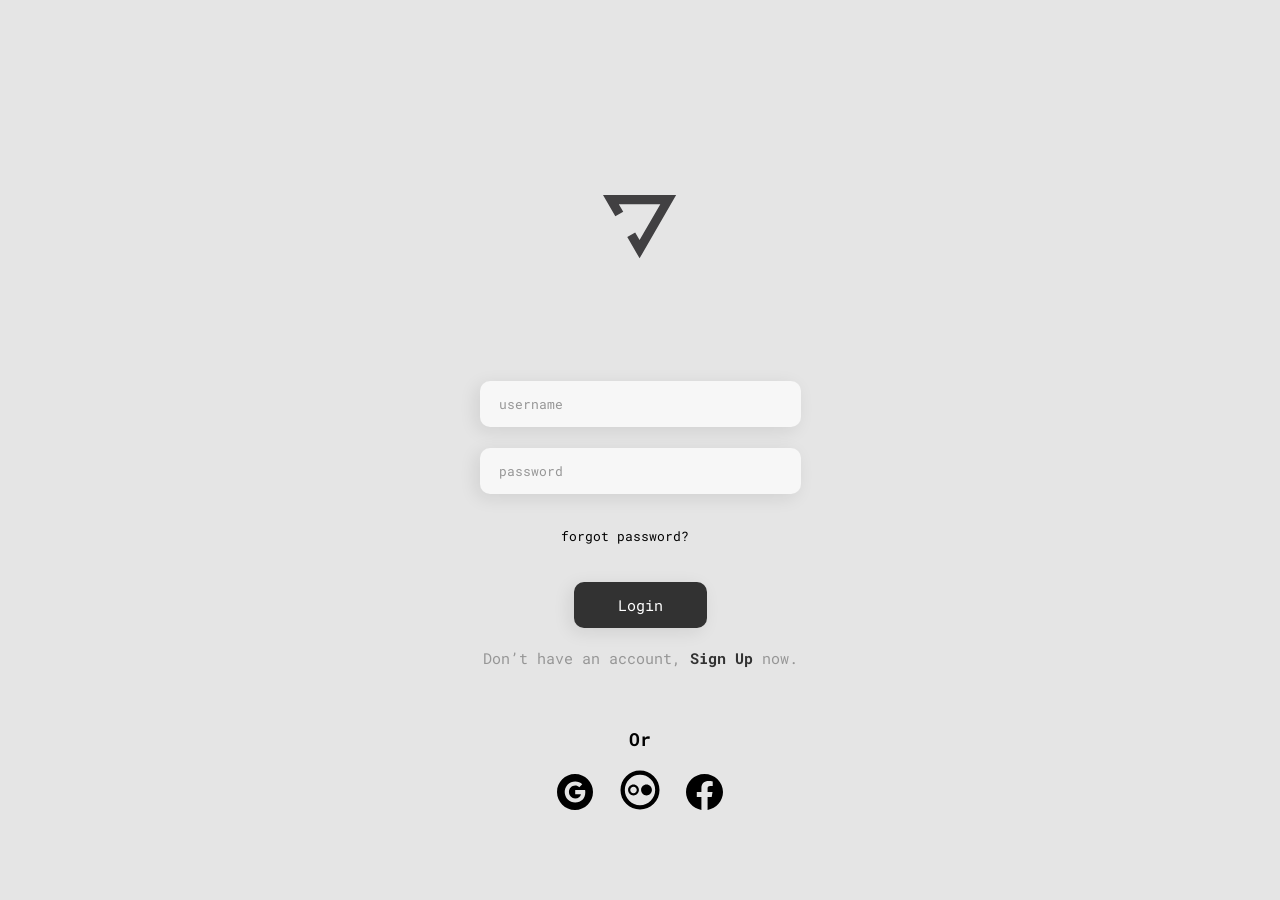
<file: css/index.html>
<!DOCTYPE html>
<html lang="pt-br">

<head>
    <meta charset="UTF-8">
    <meta http-equiv="X-UA-Compatible" content="IE=edge">
    <meta name="viewport" content="width=device-width, initial-scale=1.0">
    <link rel="preconnect" href="https://fonts.googleapis.com">
    <link rel="preconnect" href="https://fonts.gstatic.com" crossorigin>
    <link href="https://fonts.googleapis.com/css2?family=Roboto+Mono:ital,wght@0,100;0,200;0,300;0,500;0,700;1,100;1,200;1,300;1,400&display=swap" rel="stylesheet">
    <link rel="stylesheet" href="./styles.css">
    <title>Yoga - Interface [by Sergio]</title>
</head>

<body>
    <div>
        <img class="img-yoga" src="../Assets/symbol-yoga.svg" alt="logo-yoga">
        <input type="email" name="email" placeholder="username">
        <input class="top-pass" type="password" name="password" placeholder="password">
        <a class="forgot-pass" href="">forgot password?</a>
        <button type="button">Login</button>
        <a class="bt-noaccount" href="">Don’t have an account, <strong>Sign Up</strong> now.</a>
        <p>Or</p>

        <div class="container">

            <a href="http://google.com">
                <img src="../Assets/google.svg" alt="google-logo">
            </a>

            <a href="#" class="logos-btn">
                <img src="../Assets/dots.svg" alt="dots-logo">
            </a>

            <a href="https://www.facebook.com/">
                <img src="../Assets/facebook.svg" alt="facebook-logo">
            </a>

        </div>

    </div>








</body>

</html>
</file>
<file: css/styles.css>
* {
    margin: 0px;
    padding: 0px;
    box-sizing: border-box;
    background-color: #E5E5E5;
    font-family: 'Roboto Mono', sans-serif;
}

a {
    text-decoration: none;
}

.img-yoga {
    display: block;
    margin: 195px auto 122px auto;
}

input {
    width: 321px;
    height: 46px;
    background: #F7F7F7;
    box-shadow: -4px 4px 18px rgb(0 0 0 / 9%);
    border-radius: 10px;
    border: none;
    margin: 0 auto;
    display: block;
}

input::placeholder {
    font-style: normal;
    font-weight: normal;
    font-size: 13px;
    line-height: 15px;
    color: #969696;
    padding-left: 19px;
}

.top-pass {
    margin-top: 21px;
    margin-bottom: 35px;
}

.forgot-pass {
    font-style: normal;
    font-weight: normal;
    font-size: 13px;
    line-height: 15px;
    color: #000000;
    margin: 35px 30px 38px 0;
    text-align: center;
    display: block;
}

button {
    width: 133px;
    height: 46px;
    border: none;
    background: #323232;
    box-shadow: -4px 4px 18px rgb(0 0 0 / 9%);
    border-radius: 10px;
    display: block;
    font-style: normal;
    font-weight: normal;
    font-size: 15px;
    line-height: 18px;
    color: #FFFFFF;
    margin: 0 auto;
}

.bt-noaccount {
    display: block;
    margin: 21px 0 62px 0;
    font-style: normal;
    font-weight: normal;
    font-size: 15px;
    line-height: 18px;
    text-align: center;
    text-decoration: none;
    color: #969696;
}

strong {
    color: #323232;
}

p {
    display: block;
    margin: 62px 143px 18.5 px 143px;
    font-style: normal;
    font-weight: 900;
    font-size: 18px;
    line-height: 21px;
    text-align: center;
    color: #000000;
}

.logos-btn {
    margin: 0 16.5px;
}

.container {
    text-align: center;
    margin: 20px auto 82px auto;
}
</file>
